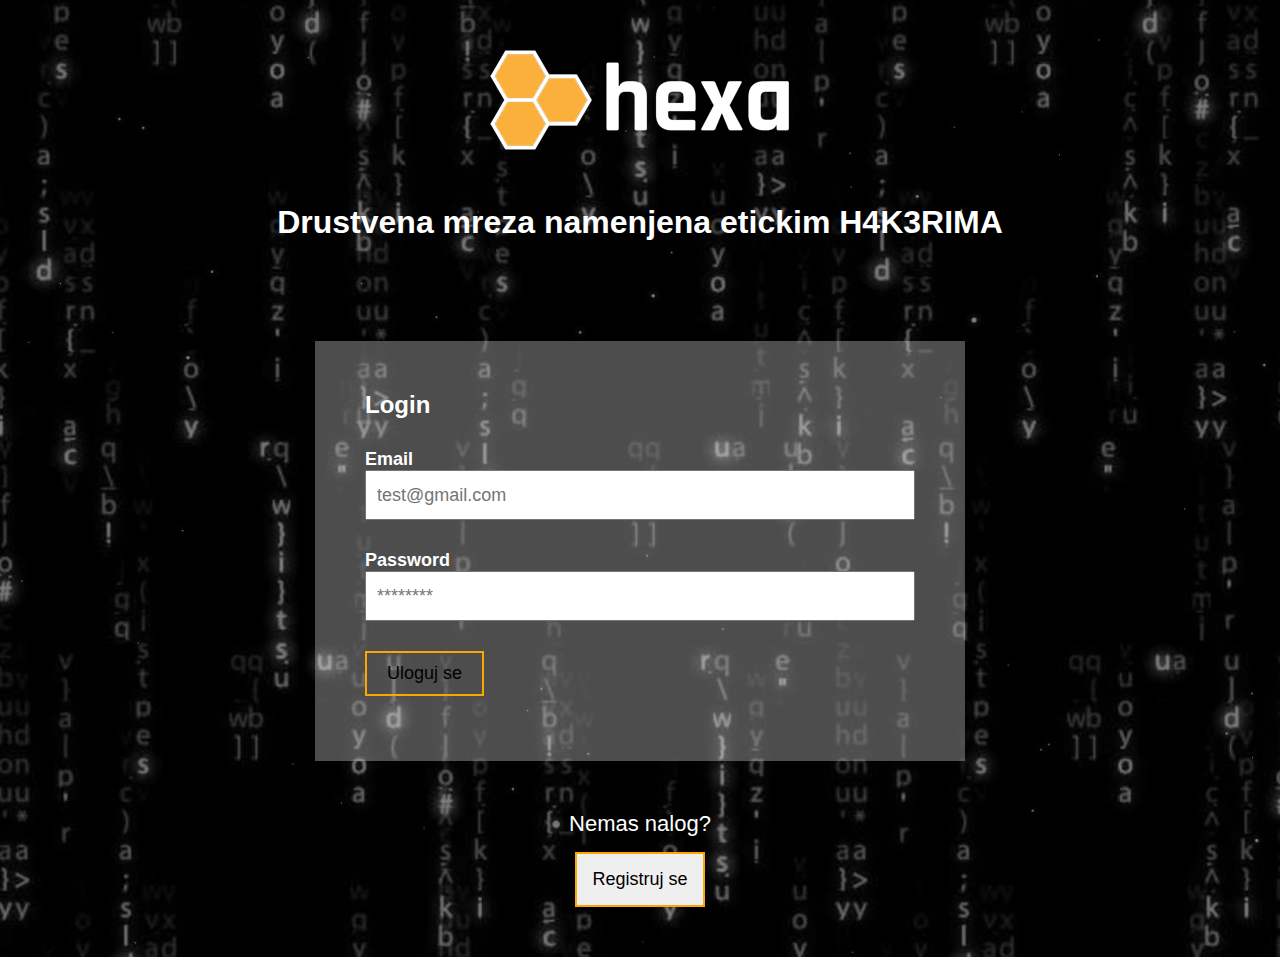
<file: SocialNetwork/index.html>
<!DOCTYPE html>
<html lang="en">
<head>
	<meta charset="utf-8">
	<meta name="viewport" content="width=device-width, initial-scale=1">
	<title>home</title>
	<link rel="stylesheet" type="text/css" href="style.css">
</head>
<body>
	<div class="logo">
		<img src="img/logo.png">
	</div>
	<h1>Drustvena mreza namenjena etickim H4K3RIMA</h1>
	<div class="main-wrapper">
		<form id="login-form">
			<h2>Login</h2>

			<div>
				<label>Email</label>
				<input type="email" name="email" id="login_email" placeholder="test@gmail.com">
			</div>

			<div>
				<label>Password</label>
				<input type="password" name="lozinka" id="login_lozinka" placeholder="********">
			</div>

			<div>
				<button>Uloguj se</button>
			</div>

		</form>
	</div>
	<div class="no-acc-reg">
		<p>Nemas nalog?</p>
		<button class="registracija">Registruj se</button>
	</div>

	<div class="reg-modal">
		<button id="closeModal">X</button>
		<form id="registrationform">
			<h2>Registracija korisnika</h2>

			<div>
				<label for="korisnicko_ime">Korisnicko ime: *</label>
				<input type="text" name="korisnicko_ime" id="korisnicko_ime" placeholder="a1eks4">
			</div>

			<div>
				<label for="email">Email adresa: *</label>
				<input type="text" name="register_email" id="email" placeholder="vukovic.aleksa3@gmail.com">
			</div>

			<div>
				<label for="lozinka">Lozinka: *</label>
				<input type="text" name="register_lozinka" id="lozinka" placeholder="********">
			</div>

			<div>
				<label for="ponovi_lozinku">Ponovi lozinku: *</label>
				<input type="text" name="ponovi_lozinku" id="ponovi_lozinku" placeholder="********">
			</div>

			<div>
				<button class="reg-btn">Registruj se</button>
			</div>

		</form>
	</div>

	<script type="text/javascript" src="js/Validator.js"></script>
	<script type="text/javascript" src="js/Session.js"></script>
	<script type="text/javascript" src="js/User.js"></script>
	<script type="text/javascript" src="js/app.js"></script>
</body>
</html>
</file>
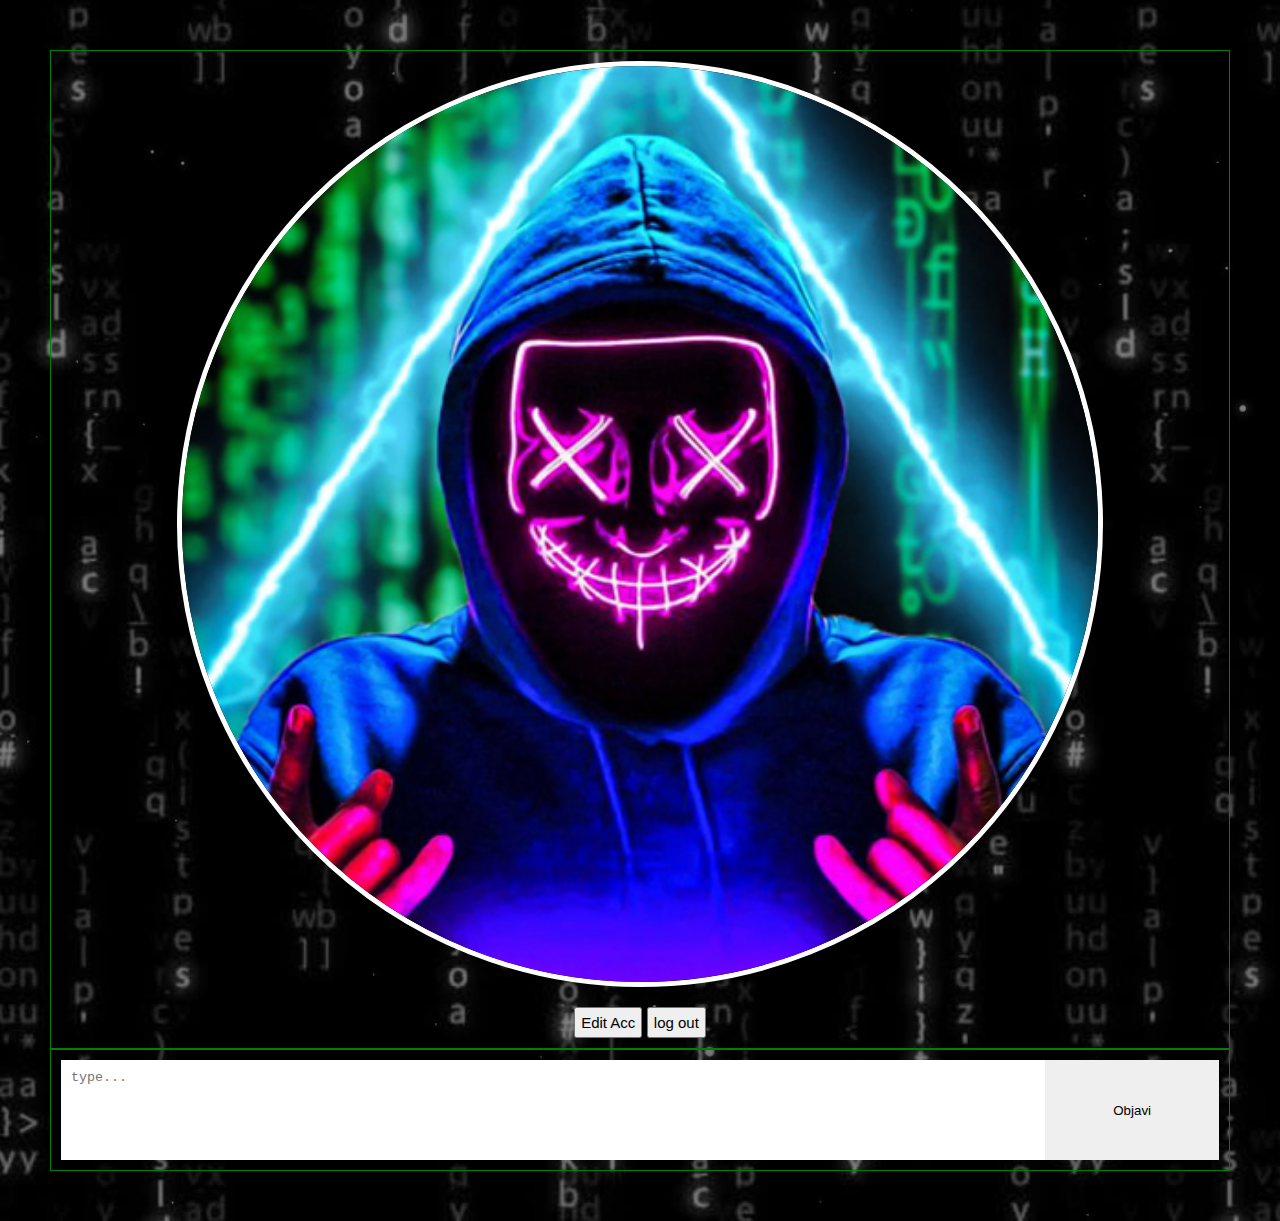
<file: SocialNetwork/hexa.html>
<!DOCTYPE html>
<html lang="en">
<head>
	<meta charset="utf-8">
	<meta name="viewport" content="width=device-width, initial-scale=1">
	<title>hexa</title>
	<link href="https://cdn.jsdelivr.net/npm/bootstrap@5.2.0-beta1/dist/css/bootstrap.min.css" rel="stylesheet" integrity="sha384-0evHe/X+R7YkIZDRvuzKMRqM+OrBnVFBL6DOitfPri4tjfHxaWutUpFmBp4vmVor" crossorigin="anonymous">
	<link rel="stylesheet" type="text/css" href="style.css">
</head>
<body>
	<div class="container">
		<div class="row">
			<div class="col-md-3">
				<div class="inner-container left-side">
					<img src="img/profile.jpg">

					<p><b id="username"></b></p>
					<p id="email"></p>

					<button id="edit-acc">Edit Acc</button>
					<button id="logout">log out</button>
				</div>
			</div>
			<div class="col-md-9">
				<div class="inner-container right-side">
					<form id="postForm">
						<textarea id="postContent" placeholder="type..."></textarea>
						<button id="objavi">Objavi</button>
					</form>
					<div class="allPosts"></div>
				</div>
			</div>
		</div>
	</div>

	<div class="reg-modal">
		<button id="closeModal">X</button>
		<form id="edit-form">
			<h2>Izmeni profil</h2>

			<div>
				<label for="korisnicko_ime">Novo Korisnicko ime: *</label>
				<input type="text" name="korisnicko_ime" id="korisnicko_ime" placeholder="a1eks4">
			</div>

			<div>
				<label for="edit-email"> Nova Email adresa: *</label>
				<input type="text" name="register_email" id="edit-email" placeholder="vukovic.aleksa3@gmail.com">
			</div>

			<div>
				<label for="lozinka">Nova Lozinka: *</label>
				<input type="text" name="register_lozinka" id="lozinka" placeholder="********">
			</div>
			<div>
				<button>Izmeni</button>
				<button id="delete-profile">Obrisi profil</button>
			</div>

		</form>
	</div>

	<script type="text/javascript" src="js/Session.js"></script>
	<script type="text/javascript" src="js/User.js"></script>
	<script type="text/javascript" src="js/Comment.js"></script>
	<script type="text/javascript" src="js/Post.js"></script>
	<script type="text/javascript" src="js/hexa.js"></script>

</body>
</html>
</file>
<file: SocialNetwork/style.css>
body {
	font-family: sans-serif;
	padding: 50px;
	background-image: url('img/bg.jpg');
	background-size: cover;
	color: #fff;
	box-shadow: rgba(0, 0, 0, 0.5) 0 0 0 1000px inset;
}
* {
	margin: 0;
	padding: 0;
	box-sizing: border-box;
}
h1 {
	text-align: center;
	margin-bottom: 100px;
}
.logo {
	text-align: center;
	margin-bottom: 50px;
}
.main-wrapper h2 {
	margin-bottom: 15px;
}
.main-wrapper {
	max-width: 650px;
	margin: auto;
	background-color: rgba(255, 255, 255, 0.3);
	padding: 50px;
}
form ul li {
	color: red;
}
form ul {
	list-style: none;
}
form div {
	padding: 15px 0;
}
form div label {
	display: block;
	font-weight: bolder;
	font-size: 18px;
}
form div input {
	height: 50px;
	width: 100%;
	font-size: 18px;
	padding: 0 10px;
}
form div button {
	background-color: transparent;
	cursor: pointer;
	border: 2px solid orange;
	padding: 10px 20px;
	font-size: 18px;
}
.no-acc-reg {
	text-align: center;
	margin-top: 50px;
}
.no-acc-reg button {
	padding: 15px;
	font-size: 18px;
	cursor: pointer;
	border: 2px solid orange;
}
.reg-modal form button {
	color: white;
} 
.no-acc-reg p {
	margin-bottom: 15px;
	font-size: 22px;
}
.reg-modal {
	display: none;
	background-color: black;
	box-shadow: rgba(255, 255, 255, 0.8) 0 0 1000px 1000px;
	max-width: 650px;
	margin: auto;
	padding: 50px;
	position: absolute;
	top: 10%;
	left: 0;
	right: 0;
	width: 100%;
}
.reg-modal button#closeModal {
	cursor: pointer;
	height: 20px;
	width: 20px;
	color: wheat;
	background-color: transparent;
	border: 0;
	font-size: 30px;
	font-weight: bold;
	position: absolute;
	top: 30px;
	right: 30px;
}
.inner-container {
	border: 1px solid green;
	padding: 10px;
	color: white;
	text-align: center;
}
.inner-container.left-side img {
	width: 80%;
	border-radius: 50%;
	display: block;
	margin: auto;
	border: 5px solid #fff;
	margin-bottom: 20px;
}
.inner-container.left-side {
	text-align: center;
}
.inner-container.right-side form {
	display: flex;
	height: 100px;
}
.inner-container.right-side form textarea {
	width: 85%;
	border: 0;
	padding: 10px;
	resize: none;
	outline: green;
}
.inner-container.right-side form button {
	border: 0;
	width: 15%;
}
#edit-form #delete-profile {
	border: 2px solid red;
	color: red;
}
.allPosts {
	max-height: 700px;
}
.allPosts .single-post {
	text-align: left;
	background-color: white;
	padding: 15px;
	margin-top: 15px;
	color: #000;
}
.allPosts .single-post .post-content {
	padding-bottom: 10px;
	border-bottom: 3px solid black;
	margin-bottom: 10px;
	font-size: 32px;
}
.allPosts .single-post .post-comments {
	display: none;
}
.allPosts .single-post .post-comments form {
	height: 30px;
	margin-top: 15px;
}
.allPosts .single-post .post-comments form input {
	width: 85%;
	padding: 0 10px;
}
.allPosts .single-post .post-comments form button {
	width: 15%;
	background-color: gray;
	border: 3px solid orange;
}
.post-actions p {
	text-align: left;
}
.allPosts .single-post .post-actions {
	display: flex;
	justify-content: space-between;
	color: dimgray;
}
.allPosts .single-post .post-actions div button.like-btn {
	background-image: url('img/like.png');
	padding: 5px 15px 5px 40px;
	background-repeat: no-repeat;
	background-position: 10px;
	border: 0;
}
.allPosts .single-post .post-actions div button.comment-btn {
	background-image: url('img/comment.png');
	padding: 5px 10px 5px 40px;
	background-repeat: no-repeat;
	background-position: 10px;
	border: 0;
}
.allPosts .single-post .post-actions div button.remove-btn {
	padding: 5px 15px;
    color: red;
	border-color: red;
}
.allPosts .single-post .post-comments .single-comment {
	border: 3px dotted green;
	padding: 10px;
	margin-top: 10px;
}
#edit-acc {
	padding: 5px;
	font-size: 15px;
}
#logout {
	padding: 5px;
	font-size: 15px;
}
</file>
